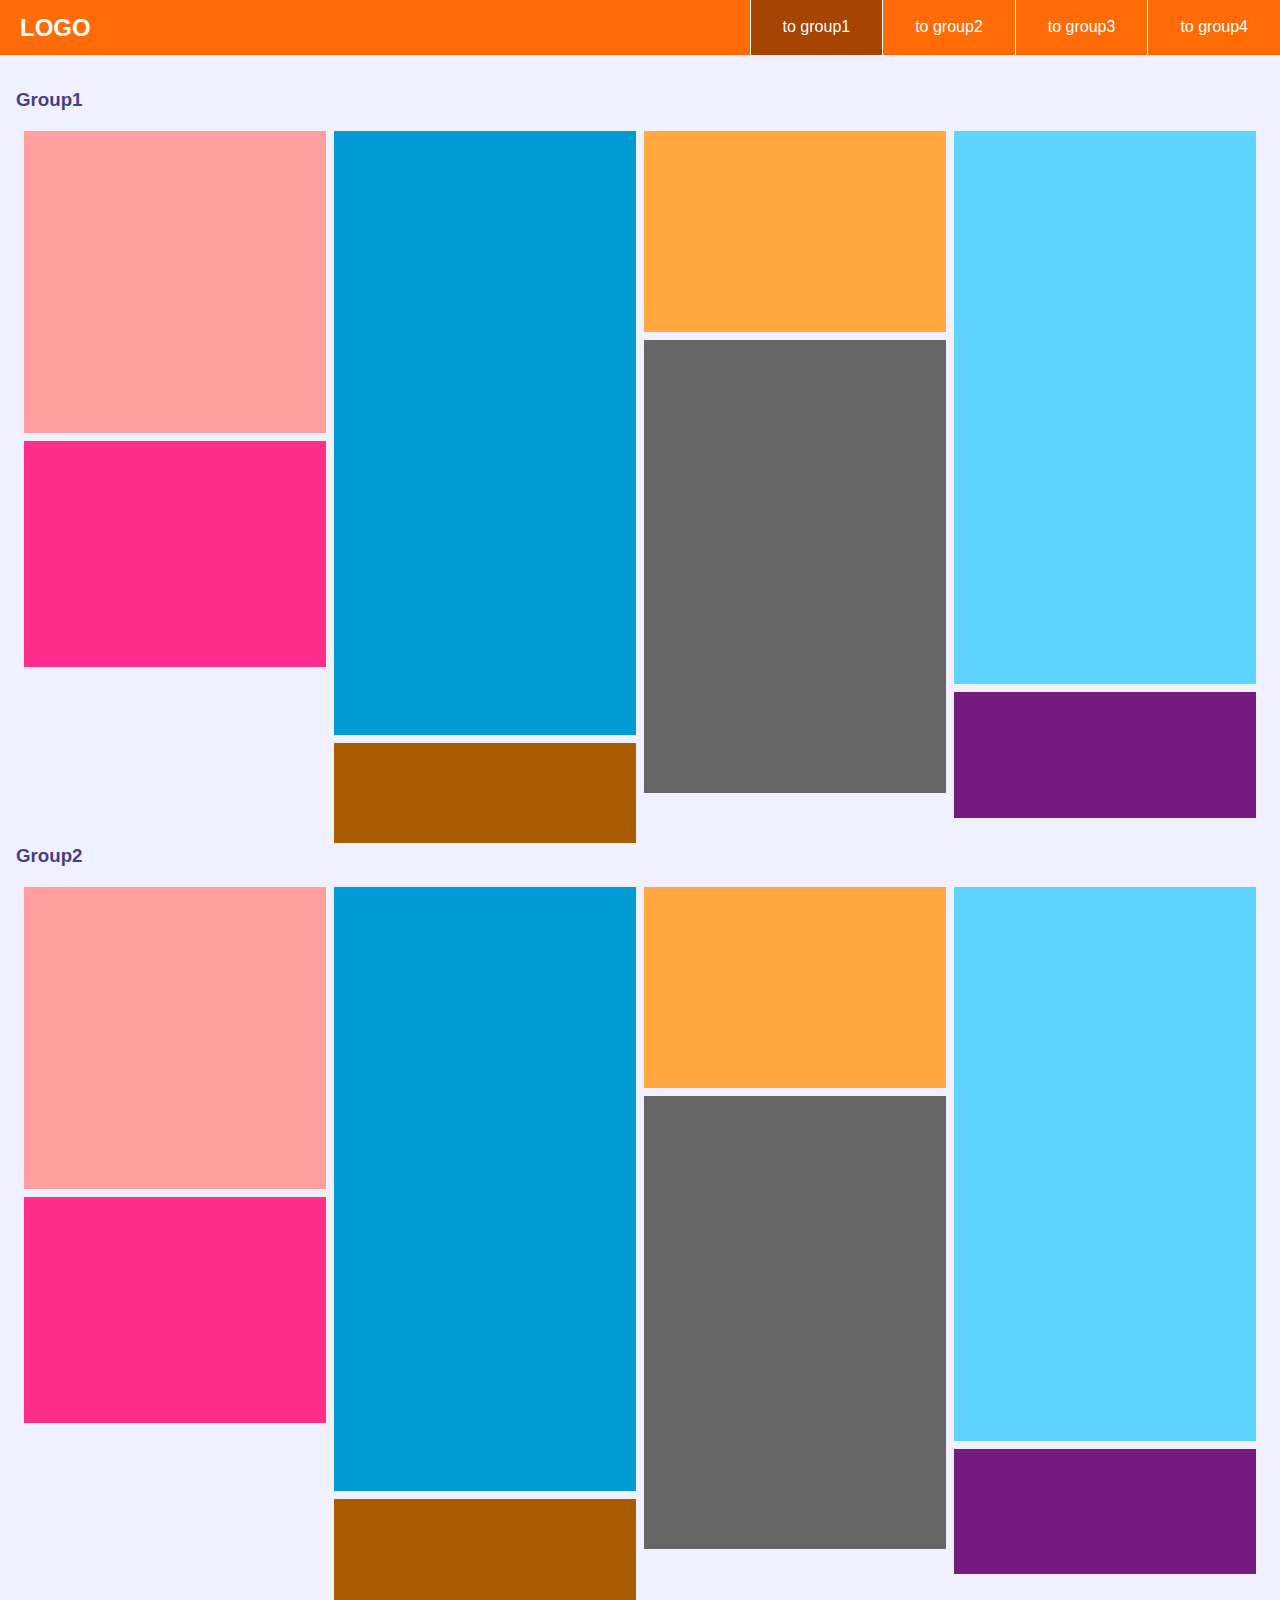
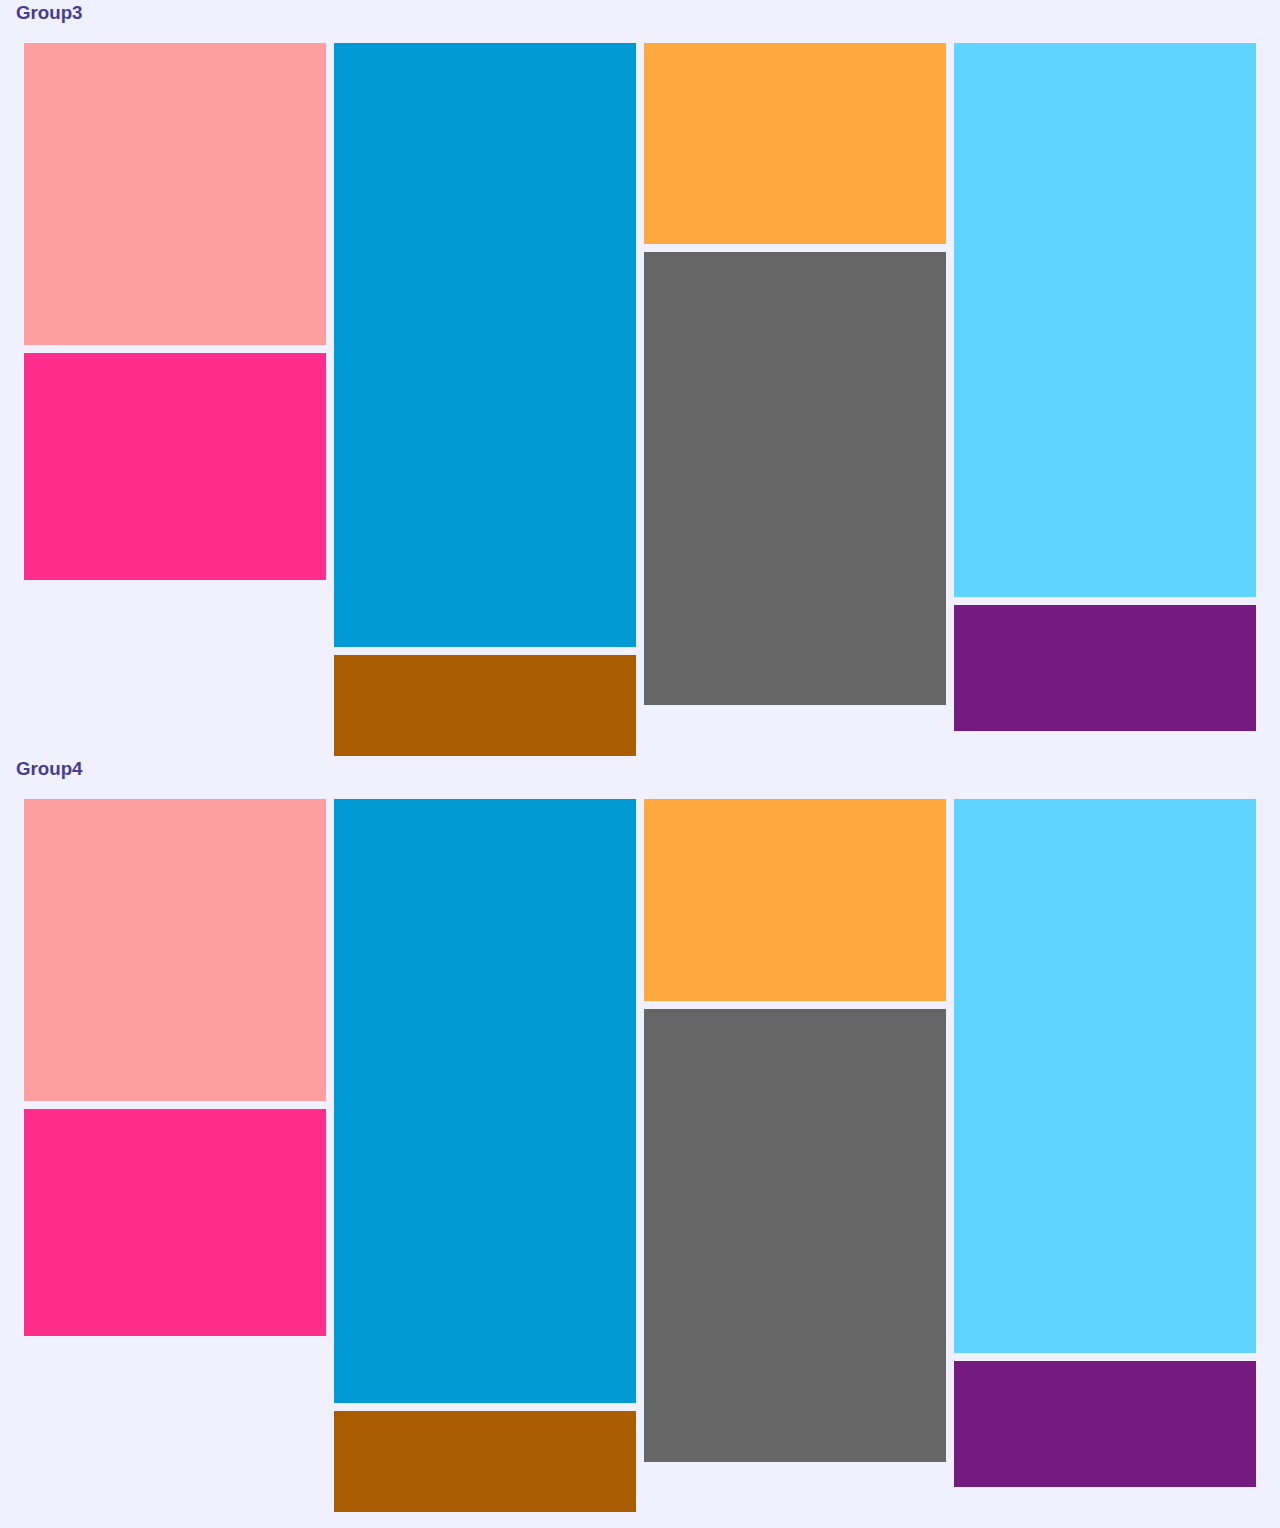
<file: waterfall/index.html>
<!DOCTYPE html>
<html lang="en">
  <head>
    <meta charset="utf-8">
    <title>Waterfall test</title>
    <meta name="author" content="Adtile">
    <meta name="viewport" content="width=device-width,initial-scale=1">
    <link rel="stylesheet" href="css/styles.css">
    <!--[if lt IE 9]>
      <script src="http://html5shim.googlecode.com/svn/trunk/html5.js"></script>
      <link rel="stylesheet" href="css/ie.css">
    <![endif]-->
    <script src="js/responsive-nav.js"></script>
  </head>

  <body>

    <header>
      <a href="#group1" class="logo" data-scroll><h2>LOGO</h2></a>
      <nav class="nav-collapse">
        <ul>
          <li class="menu-item active"><a href="#group1" data-scroll>to group1</a></li>
          <li class="menu-item"><a href="#group2" data-scroll>to group2</a></li>
          <li class="menu-item"><a href="#group3" data-scroll>to group3</a></li>
          <li class="menu-item"><a href="#group4" data-scroll>to group4</a></li>
        </ul>
      </nav>
    </header>

    <div id="group1">
      <h3>&nbsp;</h3>
      <h3>&nbsp;</h3>
    </div>

    <h3>Group1</h3>

    <div class="row"> 
      <div class="column">
        <img src="./images/001.jpg" style="width:100%">
        <img src="./images/002.jpg" style="width:100%">
      </div>
      <div class="column">
        <img src="./images/003.jpg" style="width:100%">
        <img src="./images/004.jpg" style="width:100%">
      </div>  
      <div class="column">
        <img src="./images/005.jpg" style="width:100%">
        <img src="./images/006.jpg" style="width:100%">
      </div>
      <div class="column">
        <img src="./images/007.jpg" style="width:100%">
        <img src="./images/008.jpg" style="width:100%">
      </div>
    </div>

    <div id="group2"></div>

    <h3>Group2</h3>

    <div class="row"> 
      <div class="column">
        <img src="./images/001.jpg" style="width:100%">
        <img src="./images/002.jpg" style="width:100%">
      </div>
      <div class="column">
        <img src="./images/003.jpg" style="width:100%">
        <img src="./images/004.jpg" style="width:100%">
      </div>
      <div class="column">
        <img src="./images/005.jpg" style="width:100%">
        <img src="./images/006.jpg" style="width:100%">
      </div>
      <div class="column">
        <img src="./images/007.jpg" style="width:100%">
        <img src="./images/008.jpg" style="width:100%">
      </div>
    </div>

    <div id="group3"></div>

    <h3>Group3</h3>

    <div class="row">
      <div class="column">
        <img src="./images/001.jpg" style="width:100%">
        <img src="./images/002.jpg" style="width:100%">
      </div>
      <div class="column">
        <img src="./images/003.jpg" style="width:100%">
        <img src="./images/004.jpg" style="width:100%">
      </div>
      <div class="column">
        <img src="./images/005.jpg" style="width:100%">
        <img src="./images/006.jpg" style="width:100%">
      </div>
      <div class="column">
        <img src="./images/007.jpg" style="width:100%">
        <img src="./images/008.jpg" style="width:100%">
      </div>
    </div>

    <div id="group4"></div>

    <h3>Group4</h3>

    <div class="row">
      <div class="column">
        <img src="./images/001.jpg" style="width:100%">
        <img src="./images/002.jpg" style="width:100%">
      </div>
      <div class="column">
        <img src="./images/003.jpg" style="width:100%">
        <img src="./images/004.jpg" style="width:100%">
      </div>
      <div class="column">
        <img src="./images/005.jpg" style="width:100%">
        <img src="./images/006.jpg" style="width:100%">
      </div>
      <div class="column">
        <img src="./images/007.jpg" style="width:100%">
        <img src="./images/008.jpg" style="width:100%">
      </div>
    </div>

    <script src="js/fastclick.js"></script>
    <script src="js/scroll.js"></script>
    <script src="js/fixed-responsive-nav.js"></script>
  </body>
</html>
</file>
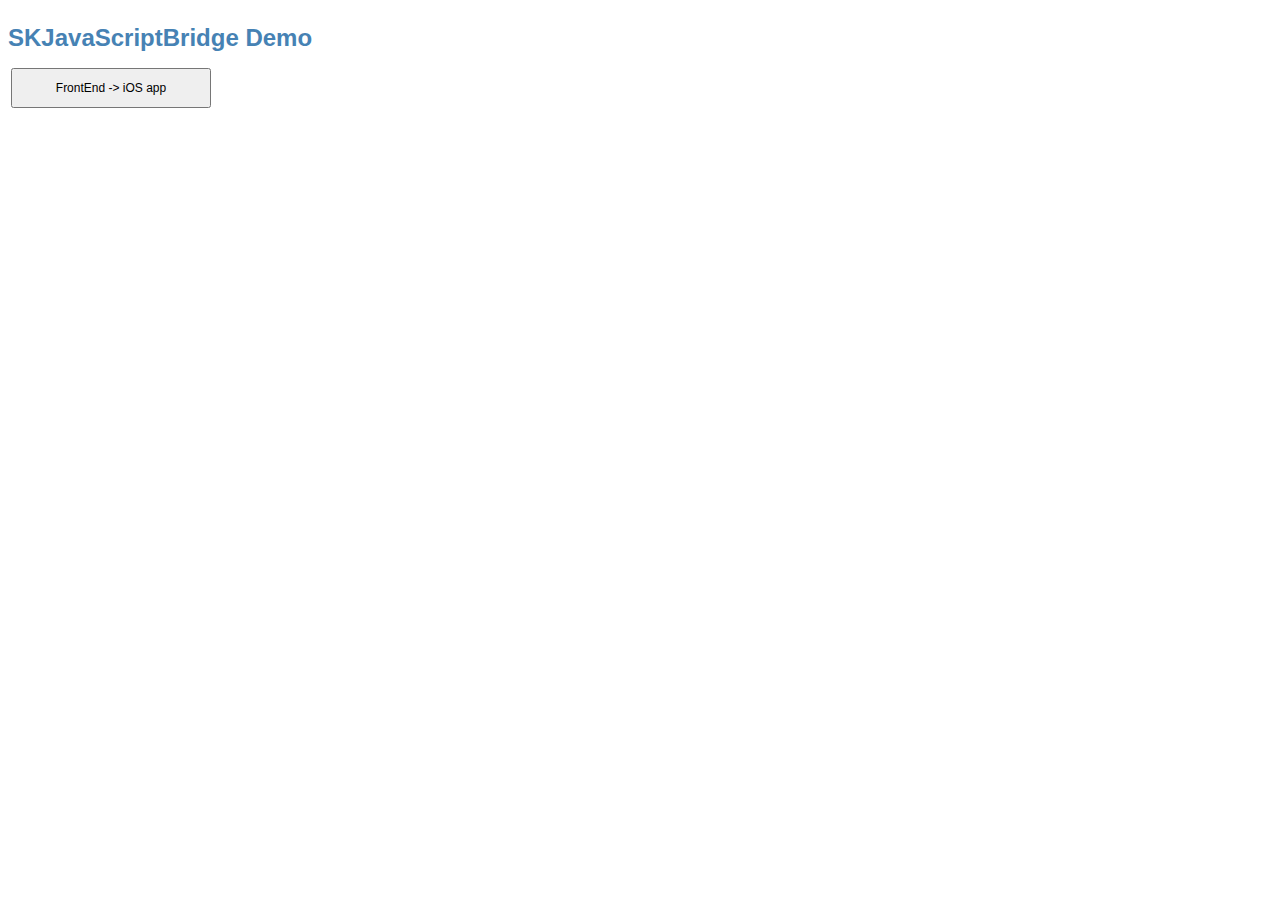
<file: indexB.html>
<!doctype html>
<html>
    <head>
        <meta name="viewport" content="user-scalable=no, width=device-width, initial-scale=1.0, maximum-scale=1.0">
        <style type='text/css'>
            html { font-family:Helvetica; color:#222; }
            h1 { color:steelblue; font-size:24px; margin-top:24px; }
            button { margin:0 3px 10px; font-size:12px; }
            .logLine { border-bottom:1px solid #ccc; padding:4px 2px; font-family:courier; font-size:11px; }
        </style>
    </head>
    <body>
        <h1>SKJavaScriptBridge Demo</h1>
        <script>
            var uniqueLogId = 1
            function log(message, data) {
                var now = new Date()
                var log = document.getElementById('log')
                var el = document.createElement('div')
                el.className = 'logLine'
                el.innerHTML = now.toISOString() + ' [' + (uniqueLogId++) + '] ' + message + ':<br/>' + JSON.stringify(data)
                if (log.children.length) {
                    log.insertBefore(el, log.children[0])
                } else {
                    log.appendChild(el)
                }
            }

            function setupWebViewJavascriptBridge(callback) {
                if (window.WebViewJavascriptBridge) { return callback(WebViewJavascriptBridge); }
            }

            let func1 = function(){
                var a = 10;
            };
            let person = {};
            person.name = "hou";
            person.height = 180;
            person.loc = {"key":"value"};
       
            console.log(NaN)
            console.log(undefined)
            console.log(null)
            console.log(333333)
            console.log(person);
            console.log(func1);

            setupWebViewJavascriptBridge(function(bridge) {
                bridge.registerHandler('appBridge', function(data, responseCallback) {
                    log('iOS app called appBridge with', data)
                    var responseData = { 'Javascript Says': 'Right back atcha!' }
                    log('JS responding with', responseData)
                    responseCallback(responseData)
                })
                bridge.callHandler('appBridge', {'foo': 'bar'}, function(response) {
                    log('JS got response [A]', response)
                })
                document.body.appendChild(document.createElement('br'))
            })
    
            function onclickBtn() {
                setupWebViewJavascriptBridge(function(bridge) {
                    bridge.callHandler('appBridge', {'foo': 'bar'}, function(response) {
                        log('JS got response [B]', response)
                    })
                    document.body.appendChild(document.createElement('br'))
                })
            }
        </script>
        <button id='buttons' onclick="onclickBtn()" style="width: 200px;height: 40px">FrontEnd -> iOS app</button>
        <div id='log'></div>
    </body>
</html>
</file>
<file: waterfall/css/styles.css>
/* =============================================
 *
 *   FIXED RESPONSIVE NAV
 *
 *   (c) 2014 @adtileHQ
 *   http://www.adtile.me
 *   http://twitter.com/adtilehq
 *
 *   Free to use under the MIT License.
 *
 * ============================================= */

body, div,
h1, h2, h3, h4, h5, h6,
p, blockquote, pre, dl, dt, dd, ol, ul, li,
fieldset, form, label, legend,
article, aside, figure, footer, header, hgroup, menu, nav, section,
summary, hgroup {
  margin: 0;
  padding: 0;
  border: 0;
}

a:active,
a:hover {
  outline: 0;
}

@-webkit-viewport { width: device-width; }
@-moz-viewport { width: device-width; }
@-ms-viewport { width: device-width; }
@-o-viewport { width: device-width; }
@viewport { width: device-width; }


/* ------------------------------------------
  RESPONSIVE NAV STYLES
--------------------------------------------- */

.nav-collapse ul {
  margin: 0;
  padding: 0;
  width: 100%;
  display: block;
  list-style: none;
}

.nav-collapse li {
  width: 100%;
  display: block;
}

.js .nav-collapse {
  clip: rect(0 0 0 0);
  max-height: 0;
  position: absolute;
  display: block;
  overflow: hidden;
  zoom: 1;
}

.nav-collapse.opened {
  max-height: 9999px;
}

.disable-pointer-events {
  pointer-events: none !important;
}

.nav-toggle {
  -webkit-tap-highlight-color: rgba(0,0,0,0);
  -webkit-touch-callout: none;
  -webkit-user-select: none;
  -moz-user-select: none;
  -ms-user-select: none;
  -o-user-select: none;
  user-select: none;
}

@media screen and (min-width: 62.5em) {
  .js .nav-collapse {
    position: relative;
  }
  .js .nav-collapse.closed {
    max-height: none;
  }
  .nav-toggle {
    display: none;
  }
}


/* ------------------------------------------
  DEMO STYLES
--------------------------------------------- */

body {
  -webkit-text-size-adjust: 100%;
  -ms-text-size-adjust: 100%;
  text-size-adjust: 100%;
  color: #37302a;
  background: #f0f0ff;
  font: normal 100%/1.4 sans-serif;
  padding:1em;
}

section {
  border-bottom: 1px solid #999;
  text-align: center;
  padding: 100px 0 0;
  height: 800px;
  width: 100%;
}

h3 {
  margin-bottom: .5em;
  color: #483d8b;
}

h5 {
  margin-top: 2em;
  color: #483d8b;
}

p {
  width: 90%;
  margin: 0 auto;
  margin-top: 1em;
}

ul {
  margin-left: 10%;
}

hr {
  margin-top: 1.5em;
  margin-bottom: 1.5em;
}

/* ------------------------------------------
  FIXED HEADER
--------------------------------------------- */

header {
  background: #ff6b06;
  position: fixed;
  z-index: 3;
  width: 100%;
  left: 0;
  top: 0;
}

.logo {
  -webkit-tap-highlight-color: rgba(0,0,0,0);
  text-decoration: none;
  font-weight: bold;
  line-height: 55px;
  padding: 0 20px;
  color: #fff;
  float: left;
}


/* ------------------------------------------
  MASK
--------------------------------------------- */

.mask {
  -webkit-transition: opacity 300ms;
  -moz-transition: opacity 300ms;
  transition: opacity 300ms;
  background: rgba(0,0,0, .5);
  visibility: hidden;
  position: fixed;
  opacity: 0;
  z-index: 2;
  bottom: 0;
  right: 0;
  left: 0;
  top: 0;
}

.android .mask {
  -webkit-transition: none;
  transition: none;
}

.js-nav-active .mask {
  visibility: visible;
  opacity: 1;
}

@media screen and (min-width: 40em) {
  .mask {
    display: none !important;
    opacity: 0 !important;
  }
}


/* ------------------------------------------
  NAVIGATION STYLES
--------------------------------------------- */

.fixed {
  position: fixed;
  width: 100%;
  left: 0;
  top: 0;
}

.nav-collapse,
.nav-collapse * {
  -webkit-box-sizing: border-box;
  -moz-box-sizing: border-box;
  box-sizing: border-box;
}

.nav-collapse,
.nav-collapse ul {
  list-style: none;
  width: 100%;
  float: left;
}

@media screen and (min-width: 40em) {
  .nav-collapse {
    float: right;
    width: auto;
  }
}

.nav-collapse li {
  float: left;
  width: 100%;
}

@media screen and (min-width: 40em) {
  .nav-collapse li {
    width: auto;
  }
}

.nav-collapse a {
  -webkit-tap-highlight-color: rgba(0,0,0,0);
  border-top: 1px solid white;
  text-decoration: none;
  background: #ff6b06;
  padding: 0.7em 1em;
  color: #fff;
  width: 100%;
  float: left;
}

.nav-collapse a:active,
.nav-collapse .active a {
  background: #A64403;
}

@media screen and (min-width: 40em) {
  .nav-collapse a {
    border-left: 1px solid white;
    padding: 1.02em 2em;
    text-align: center;
    border-top: 0;
    float: left;
    margin: 0;
  }
}

.nav-collapse ul ul a {
  background: #ca3716;
  padding-left: 2em;
}

@media screen and (min-width: 40em) {
  .nav-collapse ul ul a {
    display: none;
  }
}


/* ------------------------------------------
  NAV TOGGLE STYLES
--------------------------------------------- */

@font-face {
  font-family: "responsivenav";
  src:url("../icons/responsivenav.eot");
  src:url("../icons/responsivenav.eot?#iefix") format("embedded-opentype"),
    url("../icons/responsivenav.ttf") format("truetype"),
    url("../icons/responsivenav.woff") format("woff"),
    url("../icons/responsivenav.svg#responsivenav") format("svg");
  font-weight: normal;
  font-style: normal;
}

.nav-toggle {
  -webkit-font-smoothing: antialiased;
  -moz-osx-font-smoothing: grayscale;
  text-decoration: none;
  text-indent: -300px;
  position: relative;
  overflow: hidden;
  width: 60px;
  height: 55px;
  float: right;
}

.nav-toggle:before {
  color: #fff; /* Edit this to change the icon color */
  font: normal 28px/55px "responsivenav"; /* Edit font-size (28px) to change the icon size */
  text-transform: none;
  text-align: center;
  position: absolute;
  content: "\2261"; /* Hamburger icon */
  text-indent: 0;
  speak: none;
  width: 100%;
  left: 0;
  top: 0;
}

.nav-toggle.active:before {
  font-size: 24px;
  content: "\78"; /* Close icon */
}


/* ------------------------------------------
  from https://www.w3schools.com/howto/howto_js_image_grid.asp
--------------------------------------------- */

* {
  box-sizing: border-box;
}

.row {
  display: -ms-flexbox; /* IE 10 */
  display: flex;
  -ms-flex-wrap: wrap; /* IE 10 */
  flex-wrap: wrap;
  padding: 0 4px;
}

/* Create four equal columns that sits next to each other */
.column {
  -ms-flex: 50%; /* IE 10 */
  flex: 25%;
  max-width: 25%;
  padding: 0 4px;
}

.column img {
  margin-top: 8px;
  vertical-align: middle;
  width: 100%;
}

/* Responsive layout - makes a two column-layout instead of four columns */
@media screen and (max-width: 800px) {
  .column {
    flex: 50%;
    max-width: 50%;
  }
}

/* Responsive layout - makes the two columns stack on top of each other instead of next to each other */
@media screen and (max-width: 600px) {
  .column {
    flex: 100%;
    max-width: 100%;
  }
}
</file>
<file: waterfall/css/ie.css>
/* ------------------------------------------
  OLD IE STYLES
--------------------------------------------- */

.js .nav-collapse {
  position: relative;
}

.nav-toggle {
  display: none;
}

.nav-collapse {
  float: right;
  width: auto;
}

.nav-collapse li {
  width: auto;
}

.nav-collapse a {
  border-left: 1px solid white;
  padding: 1.02em 2em;
  text-align: center;
  border-top: 0;
  float: left;
  width: auto;
  margin: 0;
}

.nav-collapse .active a {
  background: transparent;
}
</file>
